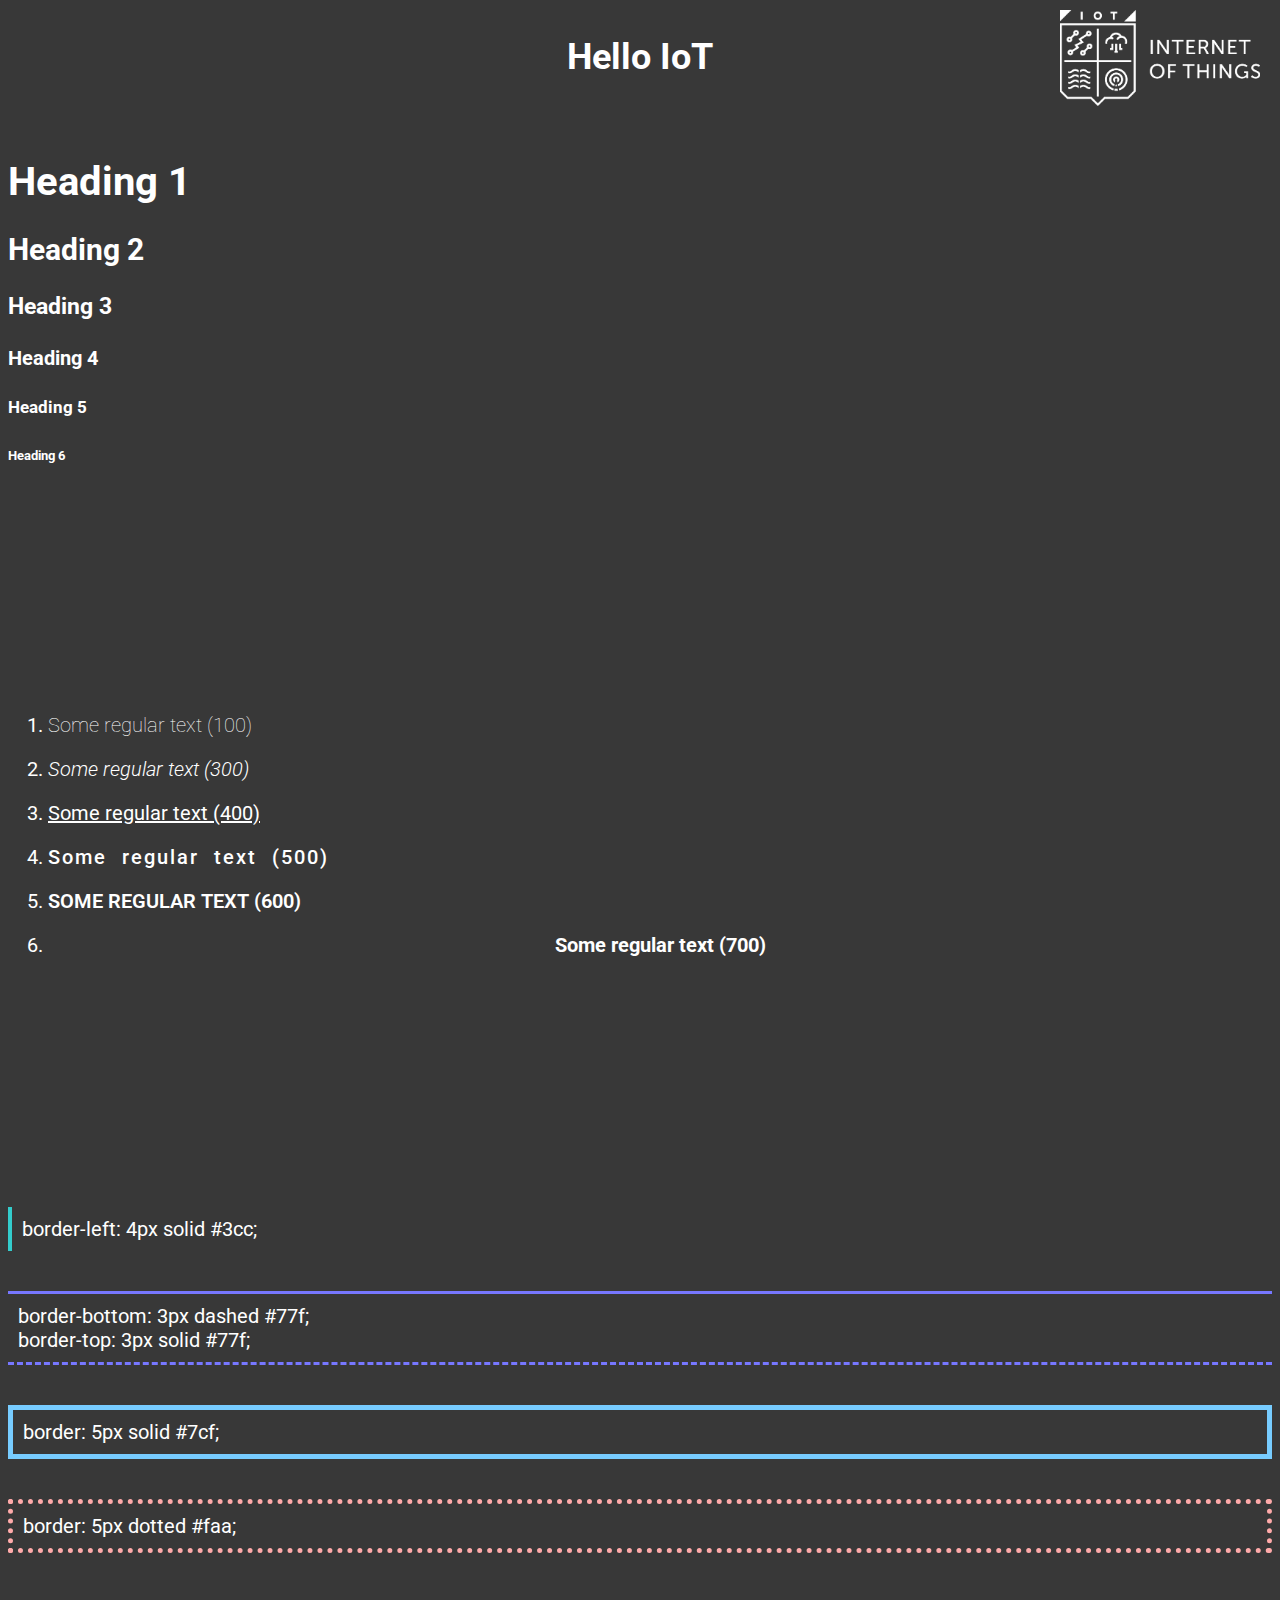
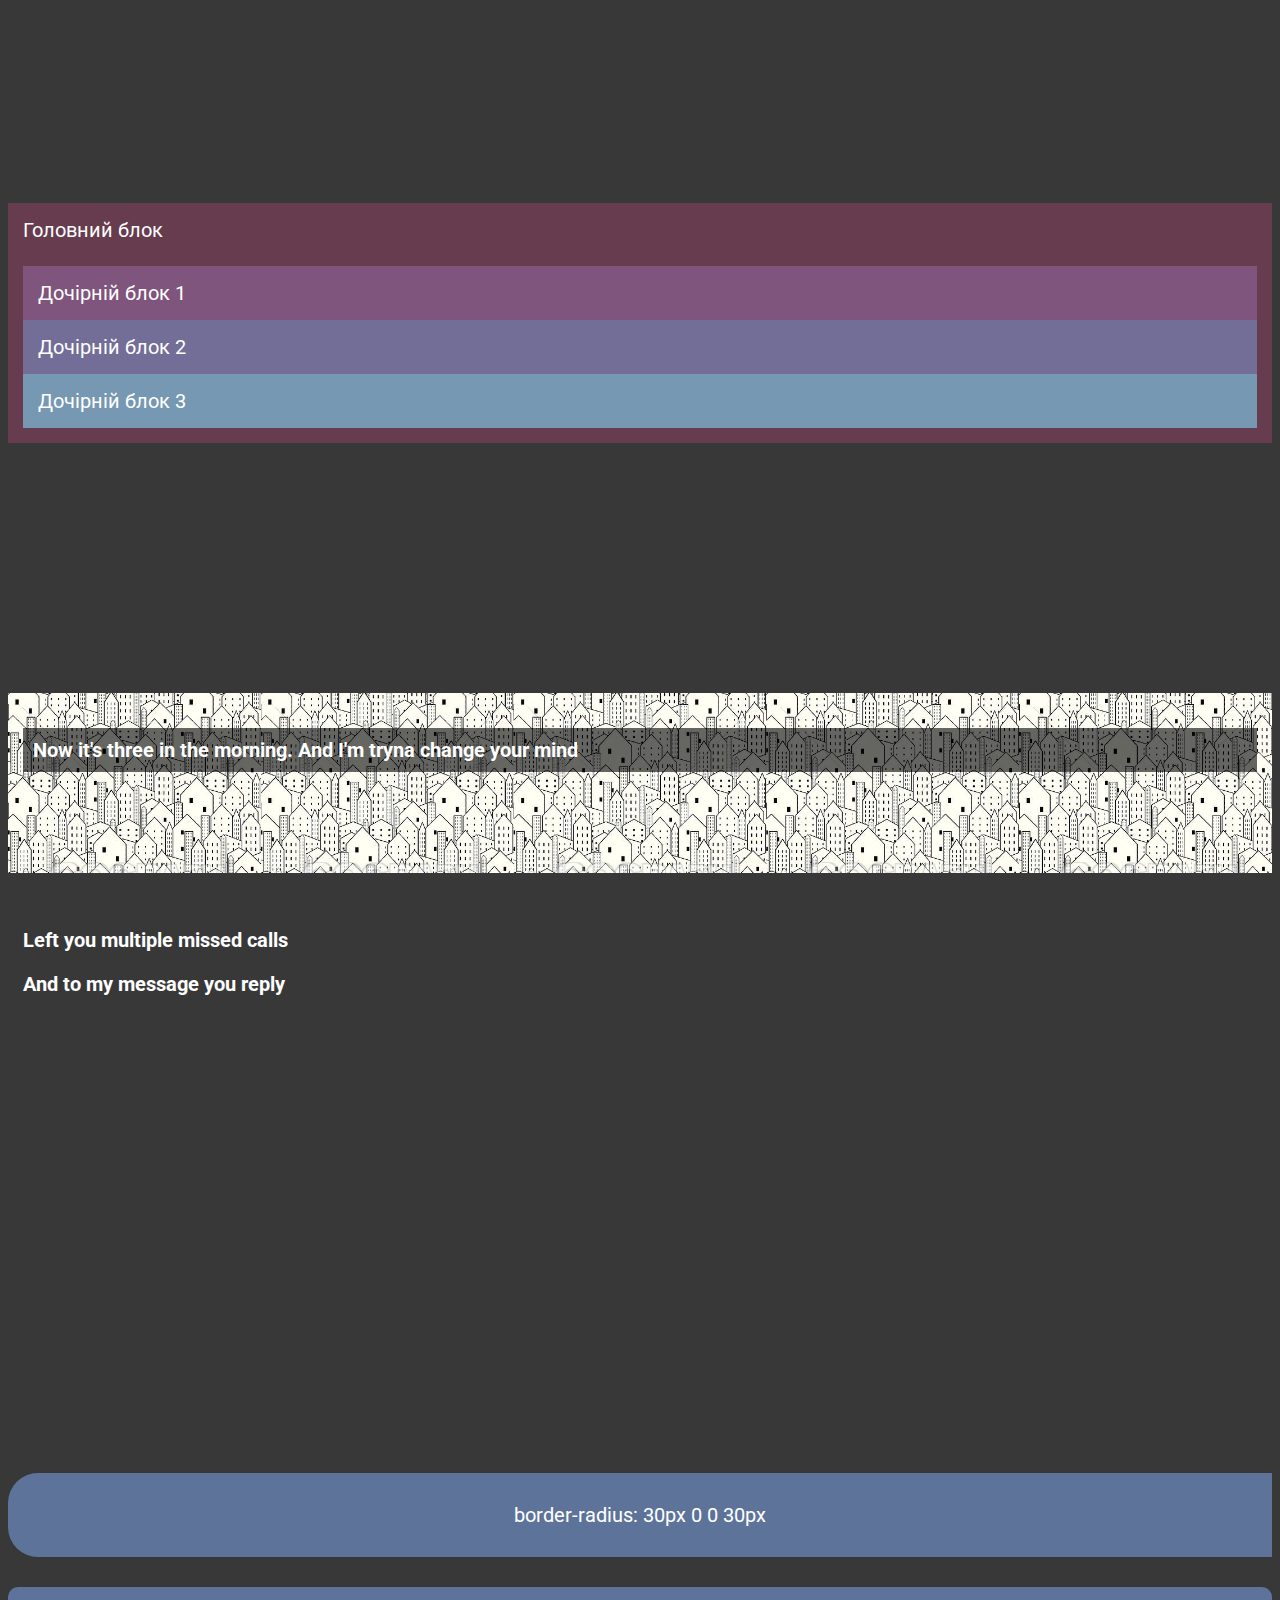
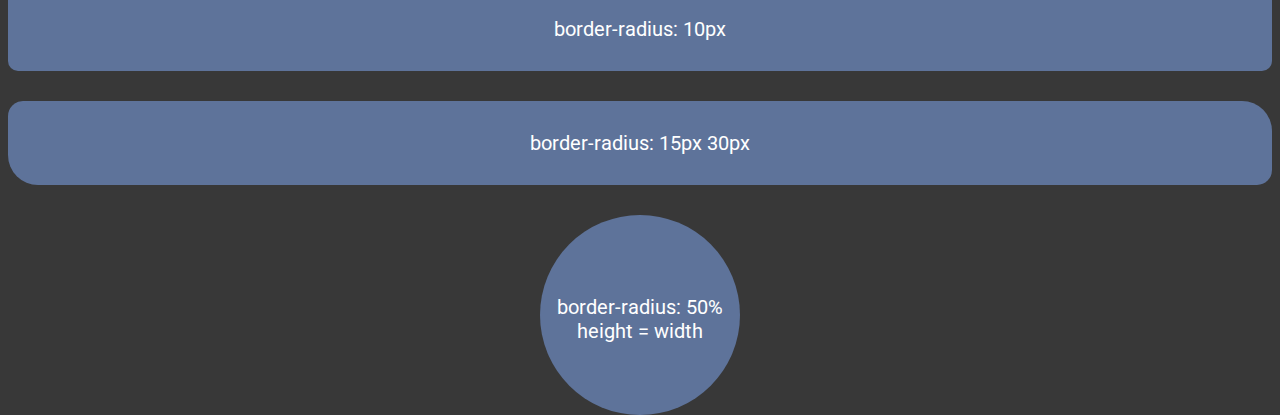
<file: 1_lecture_example/index.html>
<!DOCTYPE html>
<html lang="en">

<head>
  <meta charset="UTF-8">
  <meta name="viewport" content="width=device-width, initial-scale=1.0">

  <link
    href="https://fonts.googleapis.com/css2?family=Roboto:wght@100;300;400;500;600;700&display=swap"
    rel="stylesheet">
  <link rel="stylesheet" href="./css/index.css">
  <title>Document</title>
</head>

<body>
  <p class="main">Hello IoT</p>
  <!-- HTML -->
  <section>
    <h1>Heading 1</h1>
    <h2>Heading 2</h2>
    <h3>Heading 3</h3>
    <h4>Heading 4</h4>
    <h5>Heading 5</h5>
    <h6>Heading 6</h6>
  </section>

  <!-- CSS -->
  <section>
    <ol>
      <li>
        <p class="secondary1">Some regular text (100)</p>
      </li>
      <li>
        <p class="secondary2">Some regular text (300)</p>
      </li>
      <li>
        <p class="secondary3">Some regular text (400)</p>
      </li>
      <li>
        <p class="secondary4">Some regular text (500)</p>
      </li>
      <li>
        <p class="secondary5">Some regular text (600)</p>
      </li>
      <li>
        <p class="secondary6">Some regular text (700)</p>
      </li>
    </ol>
  </section>

  <section>
    <div class="border1">
      border-left: 4px solid #3cc;
    </div>
    <div class="border2">
      border-bottom: 3px dashed #77f; <br>
      border-top: 3px solid #77f;
    </div>
    <div class="border3">
      border: 5px solid #7cf;
    </div>
    <div class="border4">
      border: 5px dotted #faa;
    </div>
  </section>

  <section>
    <div class="parent">
      Головний блок
      <br>
      <br>
      <div class="child1">Дочірній блок 1</div>
      <div class="child2">Дочірній блок 2</div>
      <div class="child3">Дочірній блок 3</div>
    </div>
  </section>

  <section>
    <div class="background1">
      <p>Now it's three in the morning. And I'm tryna change your mind</p>
    </div>
    <div class="background2">
      <p>Left you multiple missed calls</p>
      <p>And to my message you reply</p>
    </div>
  </section>

  <section>
    <div class="radius1">border-radius: 30px 0 0 30px</div>
    <div class="radius2">border-radius: 10px</div>
    <div class="radius3">border-radius: 15px 30px</div>
    <div class="radius4">border-radius: 50% height = width</div>
  </section>

</body>

</html>
</file>
<file: 1_lecture_example/css/index.css>
@import url(./styles.css);
@import url(./fonts.css);
@import url(./borders.css);
@import url(./positions.css);
@import url(./background.css);
@import url(./radius.css);
</file>
